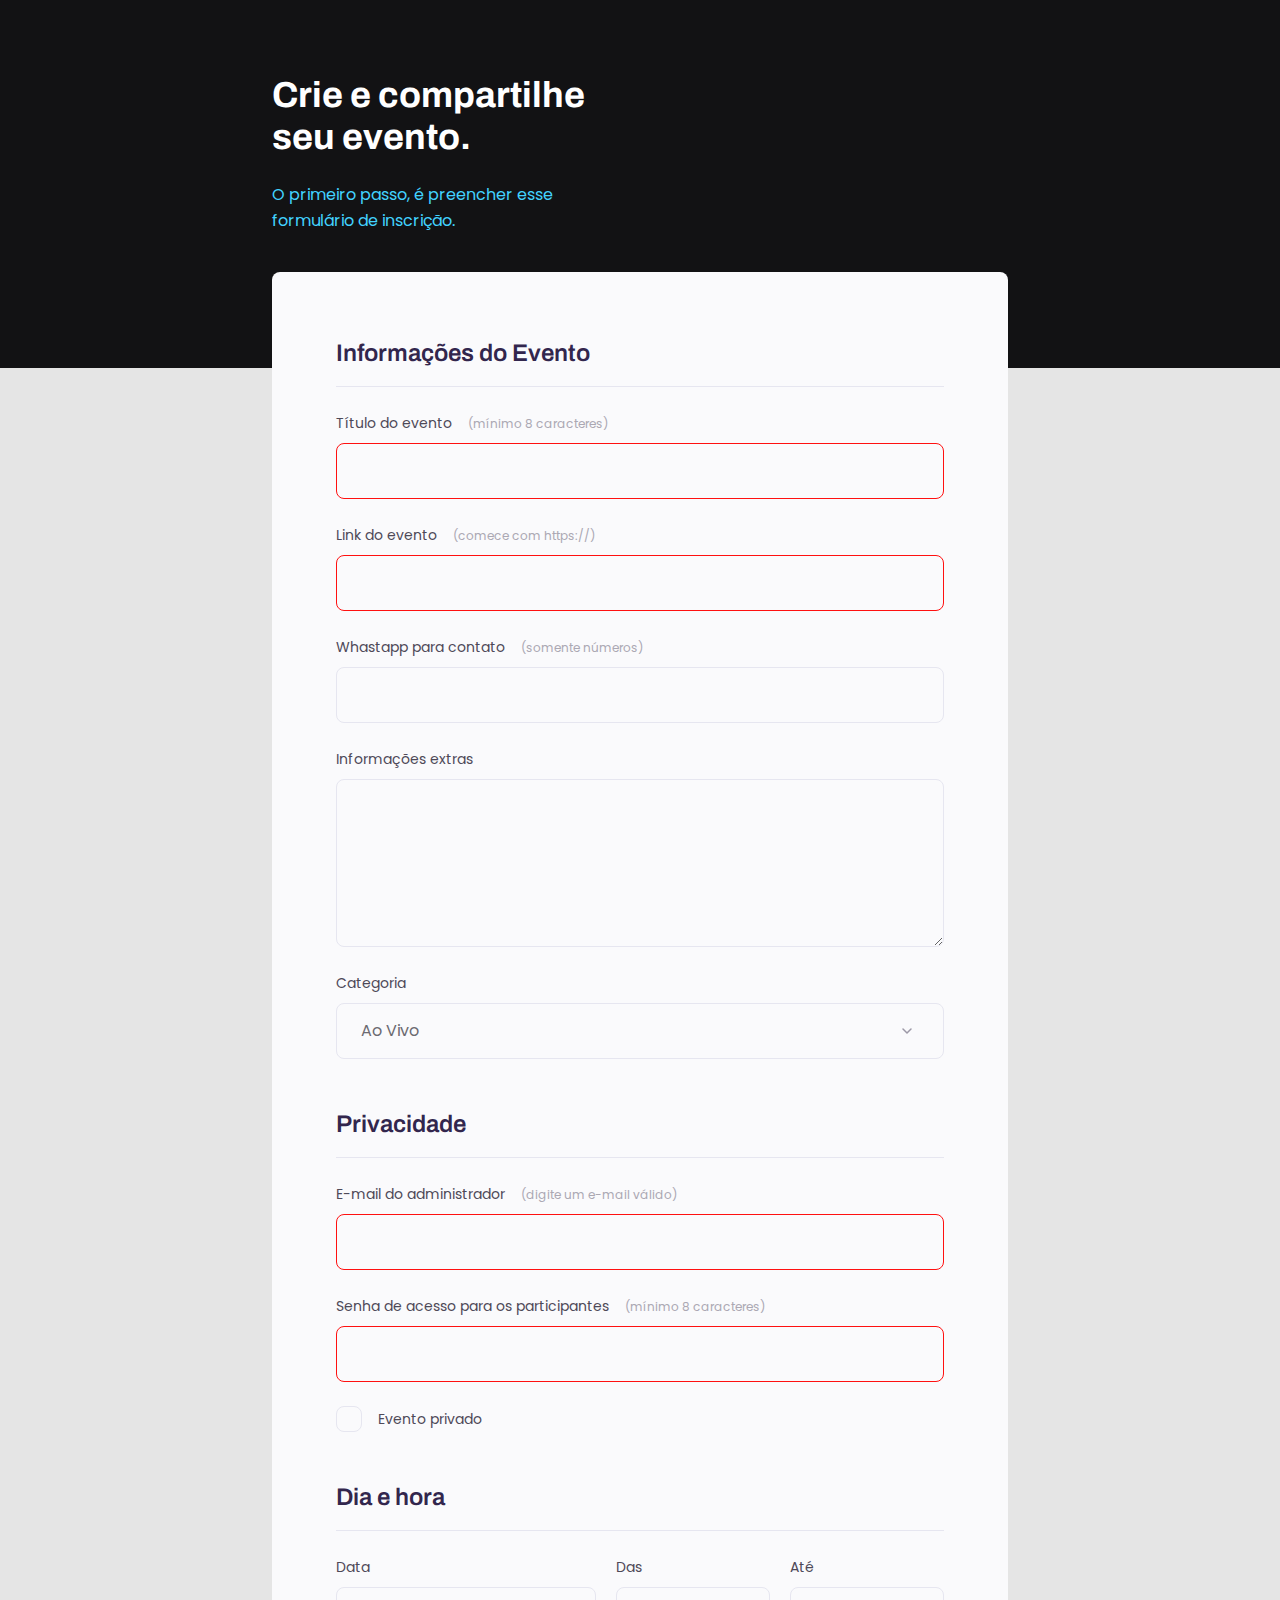
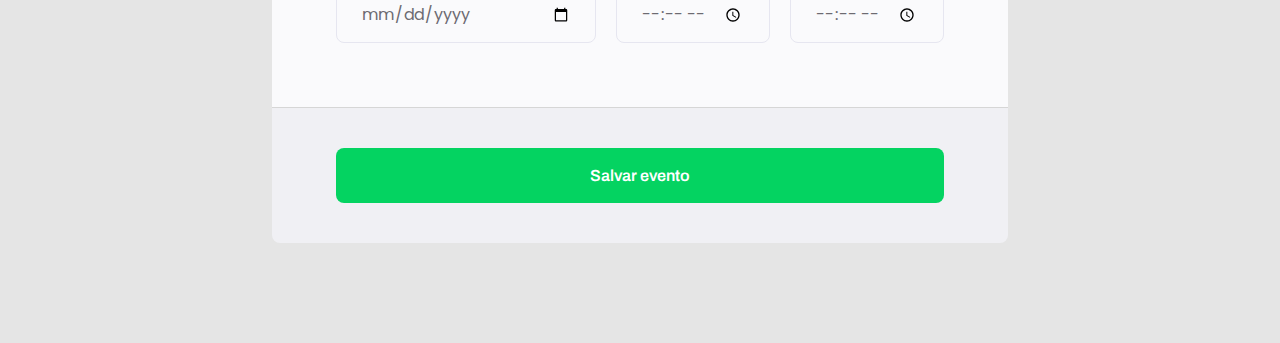
<file: index.html>
<!DOCTYPE html>
<html lang="pt-br">
<head>
  <link rel="preconnect" href="https://fonts.googleapis.com">
  <link rel="preconnect" href="https://fonts.gstatic.com" crossorigin>
  <meta charset="UTF-8">
  <meta name="viewport" content="width=device-width, initial-scale=1.0">
  <title>Crie seu evento</title>

  <link rel="stylesheet" href="style.css">

  <link href="https://fonts.googleapis.com/css2?family=Archivo:wght@600;700&family=Poppins&display=swap" rel="stylesheet">
</head>

<body>

  <div class="page">
    <header>
      <h1>Crie e compartilhe seu evento.</h1>
      <p>O primeiro passo, é preencher esse
        formulário de inscrição.</p>
    </header>
    <form id="my-form">

      <fieldset>
        <div class="fieldset-wrapper">
          <legend>Informações do Evento</legend>

          <div class="input-wrapper">
            <label for="event-title">Título do evento <span>(mínimo 8 caracteres)</span></label>
            <input type="text" id="event-title" required minlength="8">
          </div>
  
          <div class="input-wrapper">
            <label for="event-link">Link do evento <span>(comece com https://)</span></label>
            <input type="url" id="event-link" required>
          </div>

          <div class="input-wrapper">
            <label for="event-whatsapp">Whastapp para contato <span>(somente números)</span></label>
            <input type="number" id="event-whatsapp">
          </div>

          <div class="input-wrapper">
            <label for="event-info">Informações extras</label>
            <textarea id="event-info"></textarea>
          </div>

          <div class="input-wrapper">
            <label for="event-category">Categoria</label>
            <select id="event-category">
              <option value="live">Ao Vivo</option>
              <option value="podcast">Podcast</option>
              <option value="mentorship">Mentoria</option>
            </select>
          </div>
        </div>
        
      </fieldset>

      <fieldset>
        <div class="fieldset-wrapper">
          <legend>Privacidade</legend>

          <div class="input-wrapper">
            <label for="event-email">E-mail do administrador <span>(digite um e-mail válido)</span></label>
            <input type="email" id="event-email" required>
          </div>

          <div class="input-wrapper">
            <label for="event-password">Senha de acesso para os participantes <span>(mínimo 8 caracteres)</span></label>
            <input type="password" id="event-password" required minlength="8">
          </div>

          <div class="checkbox-wrapper">
            <input type="checkbox" id="event-private">
            <label for="event-private">Evento privado</label>
          </div>

        </div>
      </fieldset>

      <fieldset>
        <div class="fieldset-wrapper">
          <legend>Dia e hora</legend>

          <div class="col-3">

            <div class="input-wrapper">
              <label for="event-date">Data</label>
              <input type="date" id="event-date">
            </div>

            <div class="input-wrapper">
              <label for="event-begin">Das</label>
              <input type="time" id="event-begin">
            </div>

            <div class="input-wrapper">
              <label for="event-end">Até</label>
              <input type="time" id="event-end">
            </div>

          </div>

        </div>
      </fieldset> 

      
    </form>

    <footer>
      <button class="button" type="submit" form="my-form">Salvar evento</button>
    </footer>

  </div>
  
</body>
</html>
</file>
<file: style.css>
* {
  margin: 0;
  padding: 0;
  box-sizing: border-box;
}

body, input, select, textarea {
  font-family: 'Poppins', sans-serif;
}

body {
  background: #E5E5E5;
}

body:before {
  content: '';
  width: 100%;
  height: 368px;
  position: absolute;
  top: 0;
  left: 0;
  z-index: -1;
  background: #121214;
}

.page {
  width: 736px;
  margin: auto;
}

header {
  width: 319px;
  margin-top: 74px;
}

header h1 {
  font-family: 'Archivo', sans-serif;
  font-weight: bold;
  font-size: 36px;
  line-height: 42px;
  color: white;
  margin-bottom: 24px;
}

header p {
  font-size: 16px;
  line-height: 26px;
  color: #42D3FF;
}

form {
  margin-top: 38px;
  background: #FAFAFC;
  min-height: 300px;
  border-radius: 8px 8px 0 0;
  padding: 64px;
  display: flex;
  flex-direction: column;
  gap: 48px;
}

fieldset {
  border: none;
}

fieldset legend {
  font-family: 'Archivo', sans-serif;
  font-weight: 600;
  font-size: 24px;
  line-height: 34px;
  color: #32264D;

  width: 100%;
  border-bottom: 1px solid #E6E6F0;
  padding-bottom: 16px;
}

.fieldset-wrapper {
  display: flex;
  flex-direction: column;
  gap: 24px;
}

.input-wrapper {
  display: flex;
  flex-direction: column;
}

.input-wrapper label,
.checkbox-wrapper label {
  font-size: 14px;
  line-height: 24px;
  color: #4E4958;
  margin-bottom: 8px;
}

.input-wrapper label span {
  margin-left: 12px;
  font-size: 12px;
  line-height: 20px;
  color: #aba8b3;
}

.input-wrapper label span:hover {
  color: #6c6a71;
}

.input-wrapper input, 
.input-wrapper textarea,
.input-wrapper select {
  background: #FAFAFC;
  border: 1px solid #E6E6F0;
  border-radius: 8px;
  height: 56px;
  padding: 0 24px;
  font-size: 16px;
  line-height: 24px;
  color: #6c6a71;
}

.input-wrapper textarea {
  padding: 0;
  height: 168px;
}

.input-wrapper select {
  appearance: none;
  -webkit-appearance: none;

  background-image: url("data:image/svg+xml,%3Csvg width='24' height='24' viewBox='0 0 24 24' fill='none' xmlns='http://www.w3.org/2000/svg'%3E%3Cg clip-path='url(%23clip0_1_54)'%3E%3Cpath d='M8 10L12 14L16 10' stroke='%239C98A6' stroke-width='1.5' stroke-linecap='round' stroke-linejoin='round'/%3E%3C/g%3E%3Cdefs%3E%3CclipPath id='clip0_1_54'%3E%3Crect width='24' height='24' fill='white'/%3E%3C/clipPath%3E%3C/defs%3E%3C/svg%3E%0A");
  background-repeat: no-repeat;
  background-position: right 24px top 50%;
}

.col-3 {
  display: flex;
  gap: 20px;
}

.col-3 > div:nth-child(1) {
  width: 100%;
}

.checkbox-wrapper {
  position: relative;
}

.checkbox-wrapper label {
  margin: 0;
  display: flex;
  align-items: center;
  gap: 16px;
}

.checkbox-wrapper input {
  position: absolute;
  top: 0;
  left: 0;
  width: 24px;
  height: 24px;
  opacity: 0;
}

.checkbox-wrapper label::before {
  content: '';
  width: 24px;
  height: 24px;
  display: block;
  border: 1px solid #E6E6F0;
  border-radius: 8px;
}

.checkbox-wrapper input:checked + label::before {
  background-image: url("data:image/svg+xml,%3Csvg width='24' height='24' viewBox='0 0 24 24' fill='none' xmlns='http://www.w3.org/2000/svg'%3E%3Cg clip-path='url(%23clip0_1102_20)'%3E%3Cpath d='M9 16.17L4.83 12L3.41 13.41L9 19L21 7L19.59 5.59L9 16.17Z' fill='%2342D3FF'/%3E%3C/g%3E%3Cdefs%3E%3CclipPath id='clip0_1102_20'%3E%3Crect width='24' height='24' fill='white'/%3E%3C/clipPath%3E%3C/defs%3E%3C/svg%3E%0A");;
}

.checkbox-wrapper input:focus +label::before {
  outline: 2px solid black;
}

footer {
  background: #F0F0F4;
  height: 136px;
  display: flex;
  flex-direction: column;
  padding: 40px 64px;
  margin-bottom: 100px;
  border-top: 1px solid #D6D6D6;
  border-radius: 0 0 8px 8px;
}

footer .button {
  height: 56px;
  background: #04D361;
  border: 0;
  border-radius: 8px;

  font-family: 'Archivo';
  font-weight: 600;
  font-size: 16px;
  line-height: 26px;
  color: #FFFFFF;
}

footer .button:hover {
  background: #05b655;
}

input:invalid {
  border: 1px solid #FF1010;
}
</file>
